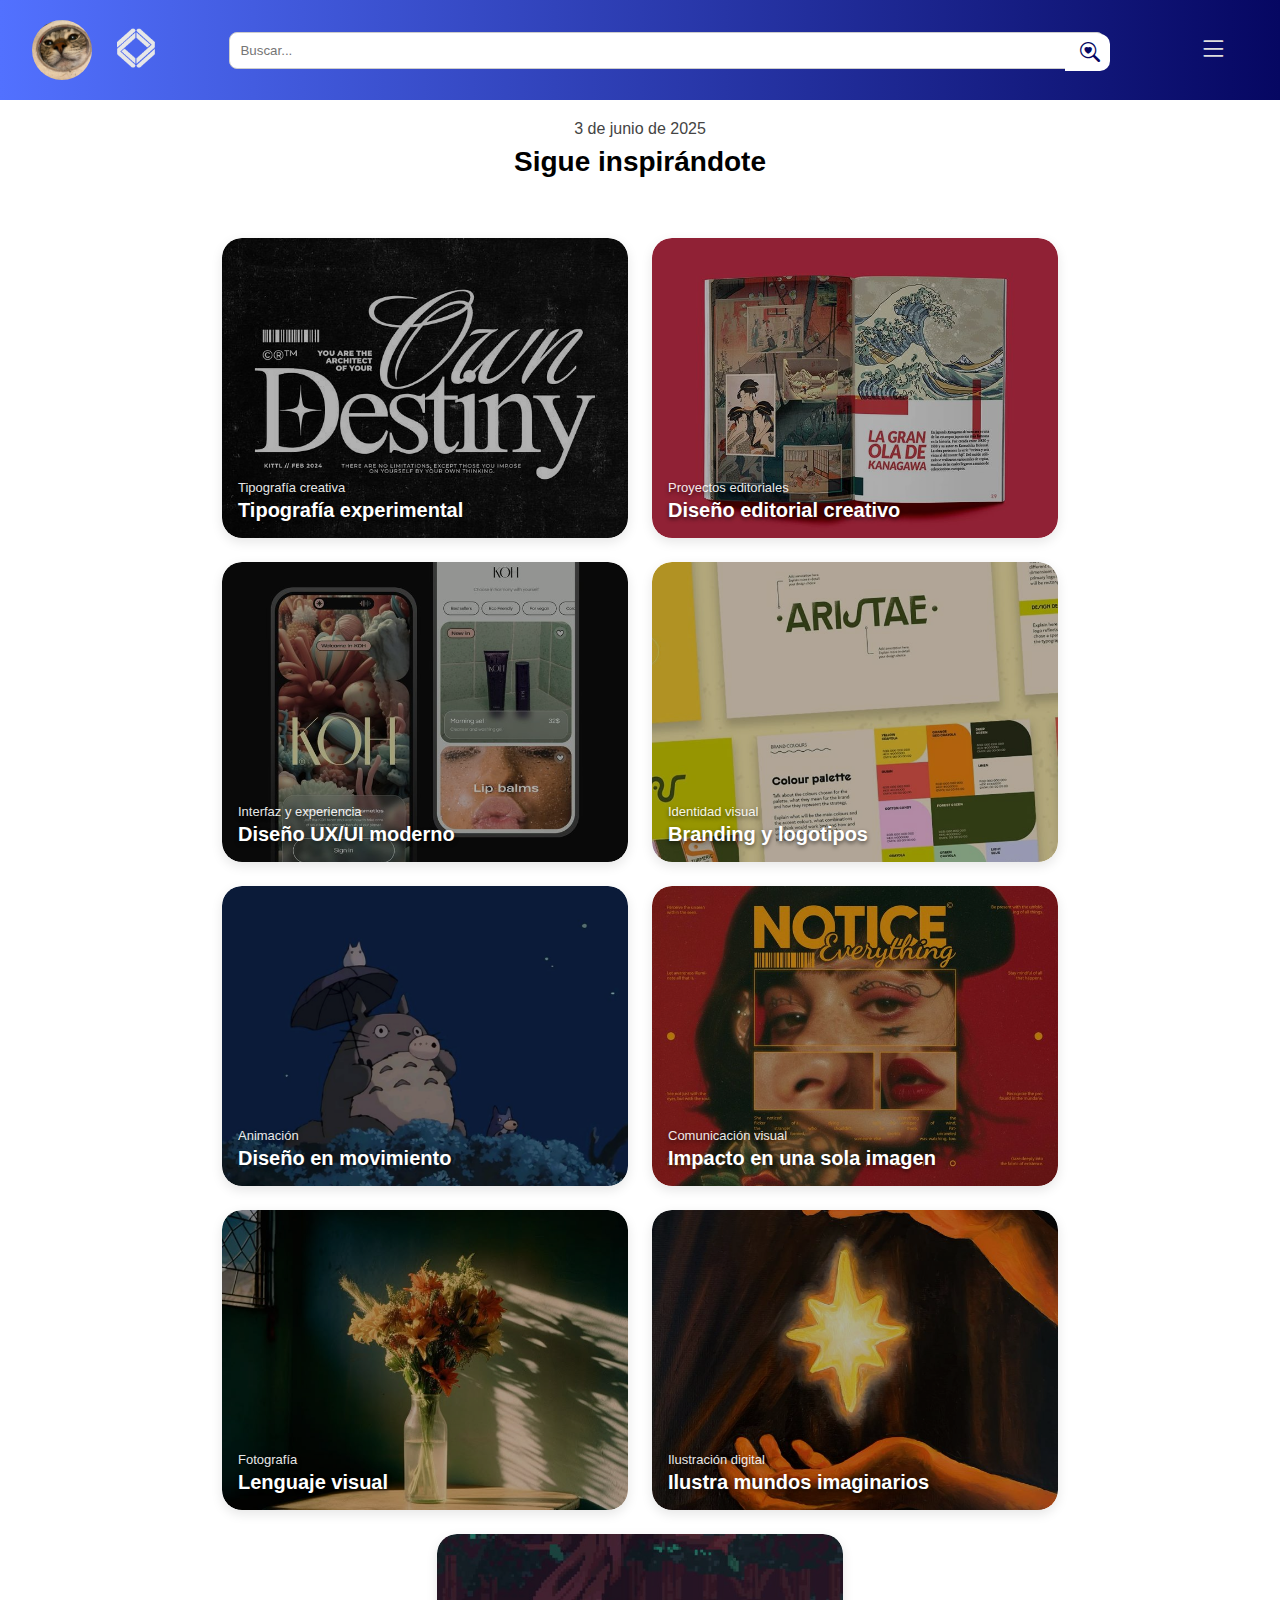
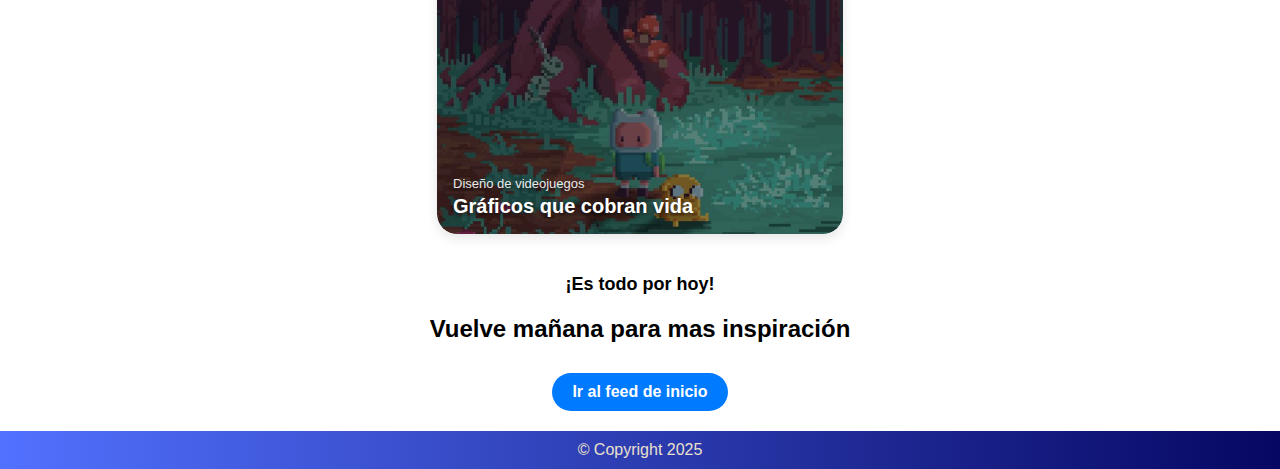
<file: explorar.html>
<!DOCTYPE html>
<html lang="es">
<head>
  <meta charset="UTF-8">
  <title>Sigue inspirándote</title>
  <link rel="stylesheet" href="explorar.css">
  <link rel="stylesheet" href="IntegradorFC.css">
  <link rel="stylesheet" href="https://cdn.jsdelivr.net/npm/bootstrap-icons@1.13.1/font/bootstrap-icons.min.css">
</head>

<body>
   <header id="encabezadopagina">
    <img class="perfil" src="img/conrad.jpg" alt=""> 
    <div>
      <a id="logo">
        <img src="img/logoblanco.png"> </img>
        </div>
        <div class="Buscar">
            <input type="text" placeholder="Buscar...">
            <button class="buscador"> <i class="bi bi-search-heart"></i> </button>
        </div>
      </a>
      <button class="abrir" id="abrir"> <i class="bi bi-list"></i> </button>
      <nav class="nav" id="nav">
       
        <button class="cerrar" id="cerrar"> <i class="bi bi-x-circle"></i></button>
        <ul class="lista">
            <li><a href="IntegradorFC.html" class="menu">Inicio</a></li>
            <li><a href="perfil.html" class="menu">Perfil</a></li> 
            <li><a href="explorar.html" class="menu">Explorar</a></li>
            <li><a href="publicacion.html" class="menu">Publicación</a></li> 
       </ul>
      </nav>    
   </header> 

  <!-- Fecha y título -->
  <div class="fecha">3 de junio de 2025</div>
  <h1 class="titulo">Sigue inspirándote</h1>

  <!-- Contenedor de tarjetas -->
  <div class="cards-container">
    
    <!-- Tarjeta 1 -->
    <div class="card">
      <img src="img/tipografia.jpg" alt="Tipografía experimental">
      <div class="card-texto">
        <p class="categoria">Tipografía creativa</p>
        <h3>Tipografía experimental</h3>
      </div>
    </div>

    <!-- Tarjeta 2 -->
    <div class="card">
      <img src="img/editorial.jpg" alt="Diseño editorial">
      <div class="card-texto">
        <p class="categoria">Proyectos editoriales</p>
        <h3>Diseño editorial creativo</h3>
      </div>
    </div>

    <!-- Tarjeta 3 -->
    <div class="card">
      <img src="img/ui.jpg" alt="Diseño UX/UI">
      <div class="card-texto">
        <p class="categoria">Interfaz y experiencia</p>
        <h3>Diseño UX/UI moderno</h3>
      </div>
    </div>

    <!-- Tarjeta 4 -->
    <div class="card">
      <img src="img/branding.jpg" alt="Branding creativo">
      <div class="card-texto">
        <p class="categoria">Identidad visual</p>
        <h3>Branding y logotipos</h3>
      </div>
    </div>

      <!-- Tarjeta 5 -->
    <div class="card">
      <img src="img/totoro.png" alt="Animación">
      <div class="card-texto">
        <p class="categoria">Animación</p>
        <h3>Diseño en movimiento</h3>
      </div>
    </div>

    <!-- Tarjeta 6 -->
    <div class="card">
      <img src="img/carteles.jpg" alt="Comunicación visual">
      <div class="card-texto">
        <p class="categoria">Comunicación visual</p>
        <h3>Impacto en una sola imagen</h3>
      </div>
    </div>

     <!-- Tarjeta 7 -->
    <div class="card">
      <img src="img/foto.jpg" alt="Fotografía">
      <div class="card-texto">
        <p class="categoria">Fotografía</p>
        <h3>Lenguaje visual</h3>
      </div>
    </div>

     <!-- Tarjeta 8 -->
    <div class="card">
      <img src="img/ilu.jpg" alt="Ilustración digital">
      <div class="card-texto">
        <p class="categoria">Ilustración digital</p>
        <h3>Ilustra mundos imaginarios</h3>
      </div>
    </div>

     <!-- Tarjeta 9 -->
    <div class="card">
      <img src="img/juegos.jpg" alt="Diseño de videojuegos">
      <div class="card-texto">
        <p class="categoria">Diseño de videojuegos</p>
        <h3>Gráficos que cobran vida</h3>
      </div>
    </div>
    
  </div>

  <h3 class="tituloo">¡Es todo por hoy!</h3>
  <h2 class="segundo">Vuelve mañana para mas inspiración</h2>

  <a href="IntegradorFC.html" class="btn-inicio">Ir al feed de inicio</a>

<footer>
   <p>&copy Copyright 2025</p>
</footer>

<script src="IntegradorFC.js" ></script>
</body>
</html>
</file>
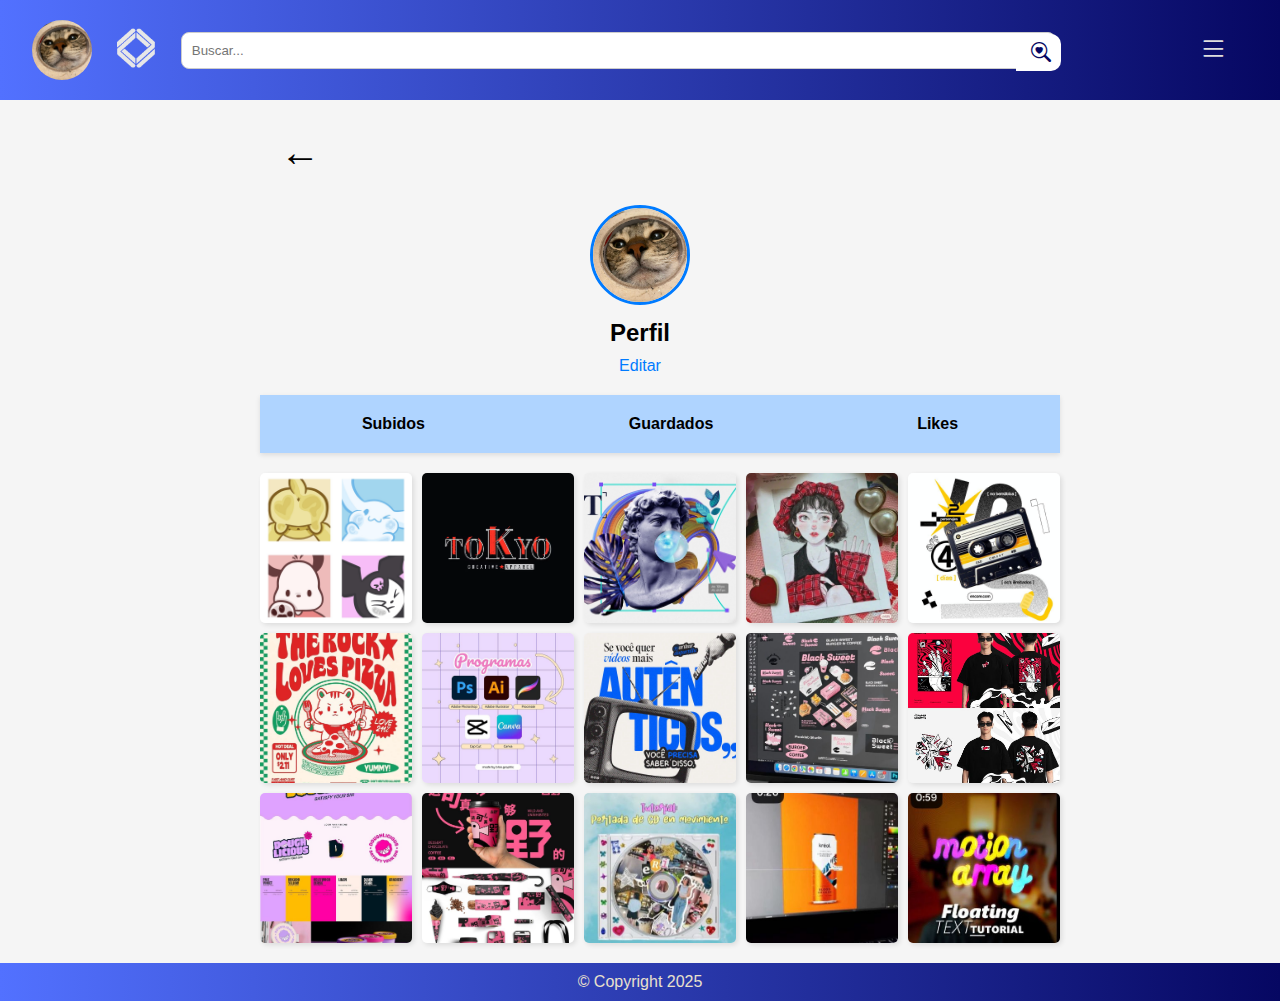
<file: perfil.html>
<!DOCTYPE html>
<html lang="es">
 <head>
    <title>Integrador</title>
    <meta charset="utf-8">
    <meta name="description" content="este es el proyecto Integrador">
    <meta name="keyboards" content="HTML, CSS, UVM">
    <link rel="icon" href="img/logo.png" type="images/png" size="16x16">
    <link rel="stylesheet" href="https://cdn.jsdelivr.net/npm/bootstrap-icons@1.13.1/font/bootstrap-icons.min.css">
    <link rel="stylesheet" href="perfil.css">
    <link rel="stylesheet" href="IntegradorFC.css">
 </head>

<body>
   <header id="encabezadopagina">
    <img class="perfil" src="img/conrad.jpg" alt=""> 
    <div>
      <a id="logo">
        <img src="img/logoblanco.png"> </img>
        </div>
        <div class="Buscar">
            <input type="text" placeholder="Buscar...">
            <button class="buscador"> <i class="bi bi-search-heart"></i> </button>
        </div>
      </a>
      <button class="abrir" id="abrir"> <i class="bi bi-list"></i> </button>
      <nav class="nav" id="nav">
       
        <button class="cerrar" id="cerrar"> <i class="bi bi-x-circle"></i></button>
        <ul class="lista">
            <li><a href="IntegradorFC.html" class="menu">Inicio</a></li>
            <li><a href="perfil.html" class="menu">Perfil</a></li> 
            <li><a href="explorar.html" class="menu">Explorar</a></li>
            <li><a href="publicacion.html" class="menu">Publicación</a></li> 
       </ul>
      </nav>    
   </header> 

    <div class="container">
        <div class="header">
            <div class="back-arrow">&larr;</div>
            <div class="logo"></div>
        </div>
    
        <div class="profile">
            <img src="img/conrad.jpg" alt="Perfil">
            <h1>Perfil</h1>
            <p>Editar</p>
        </div>
        <div class="tabs">
            <div>Subidos</div>
            <div>Guardados</div>
            <div>Likes</div>
        </div>
        <div class="gallery">
            <img src="img/imagen2.jpeg" alt="foto 1">
            <img src="img/imagen3.png" alt="foto 2">
            <img src="img/imagen4.jpg" alt="foto 3">
            <img src="img/imagen5.jpg" alt="foto 4">
            <img src="img/Imagen6.jpeg" alt="foto 5">
            <img src="img/imagen7.jpeg" alt="foto 6">
            <img src="img/imagen8.jpeg" alt="foto 7">
            <img src="img/imagen9.jpeg" alt="foto 8">
            <img src="img/imagen10.jpeg" alt="foto 9">
            <img src="img/imagen11.jpeg" alt="foto 10">
            <img src="img/imagen12.jpeg" alt="foto 11">
            <img src="img/imagen13.jpeg" alt="foto 12">
            <img src="img/imagen14.jpeg" alt="foto 13">
            <img src="img/imagen15.jpeg" alt="foto 14">
            <img src="img/imagen16.jpeg" alt="foto 15">
        </div>
    </div>

<footer>
   <p>&copy Copyright 2025</p>
</footer>

    <script src="IntegradorFC.js"></script>
</body>
</html>
</file>
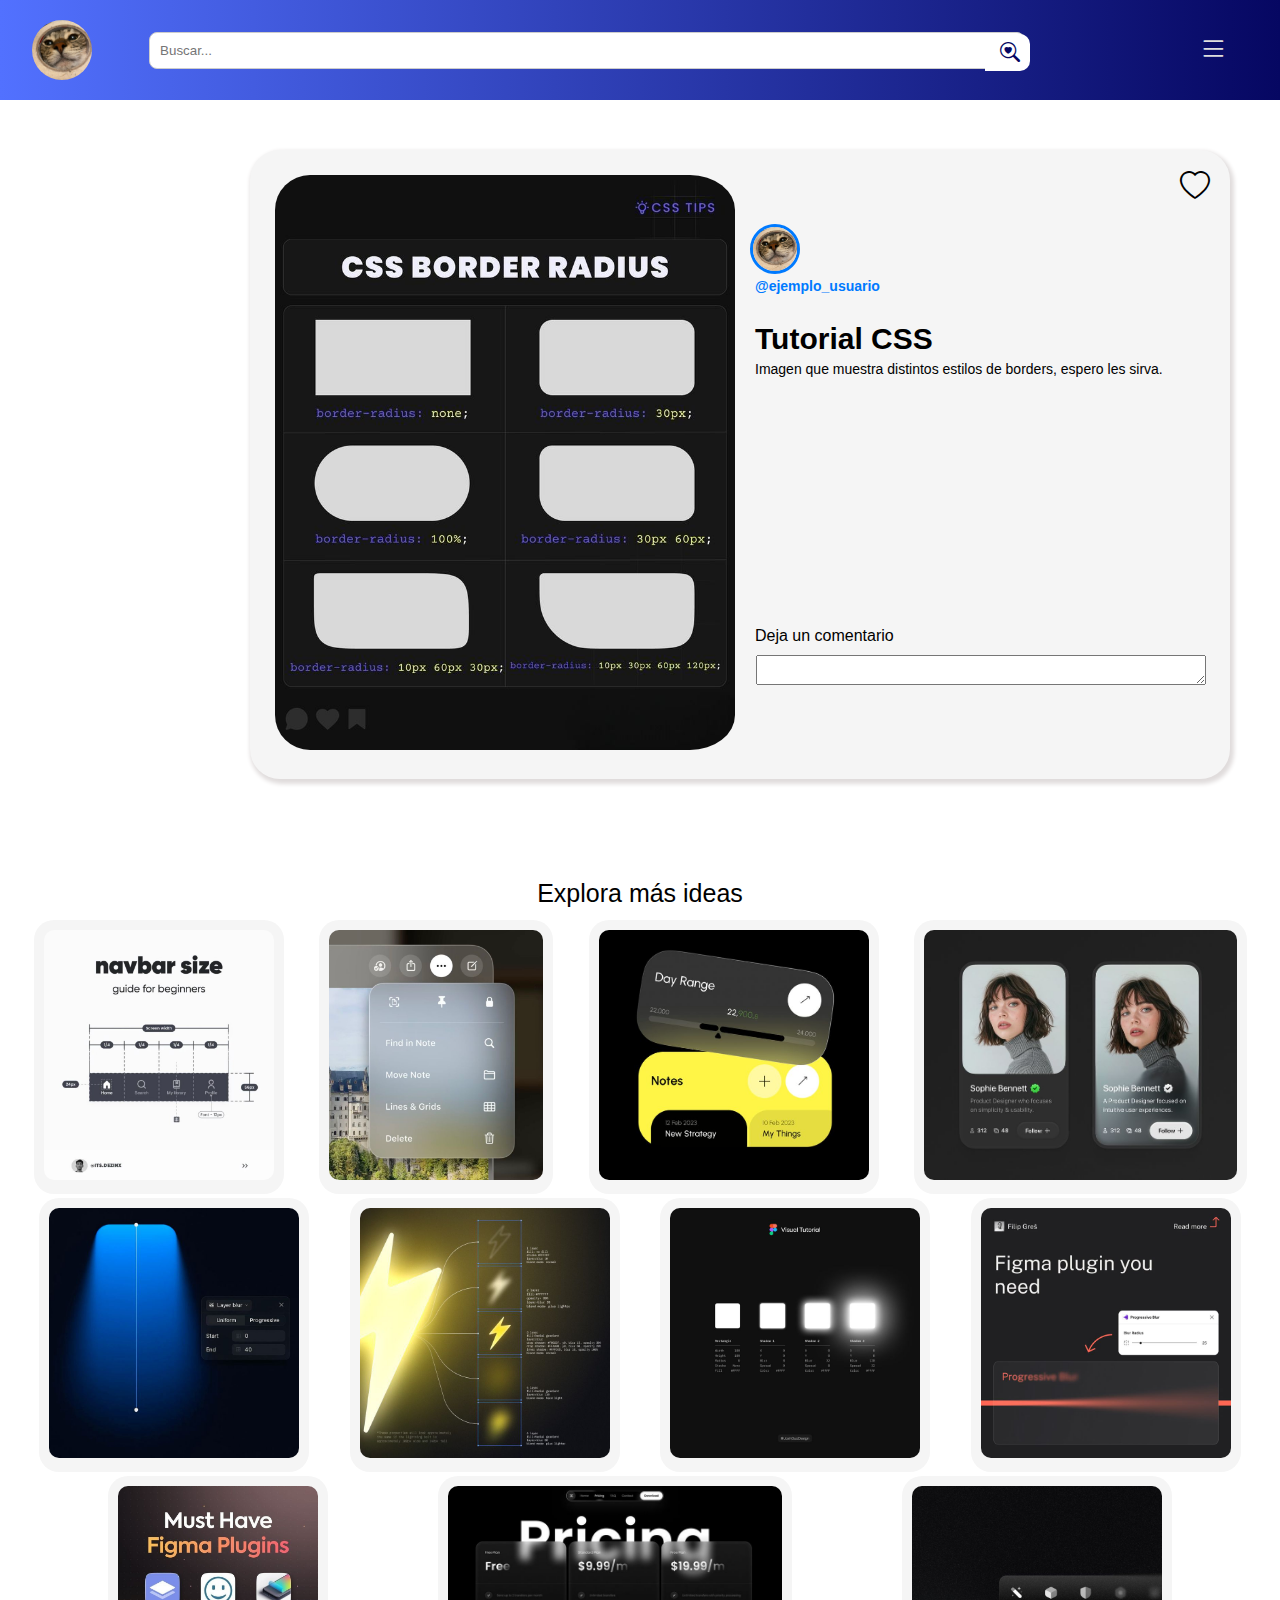
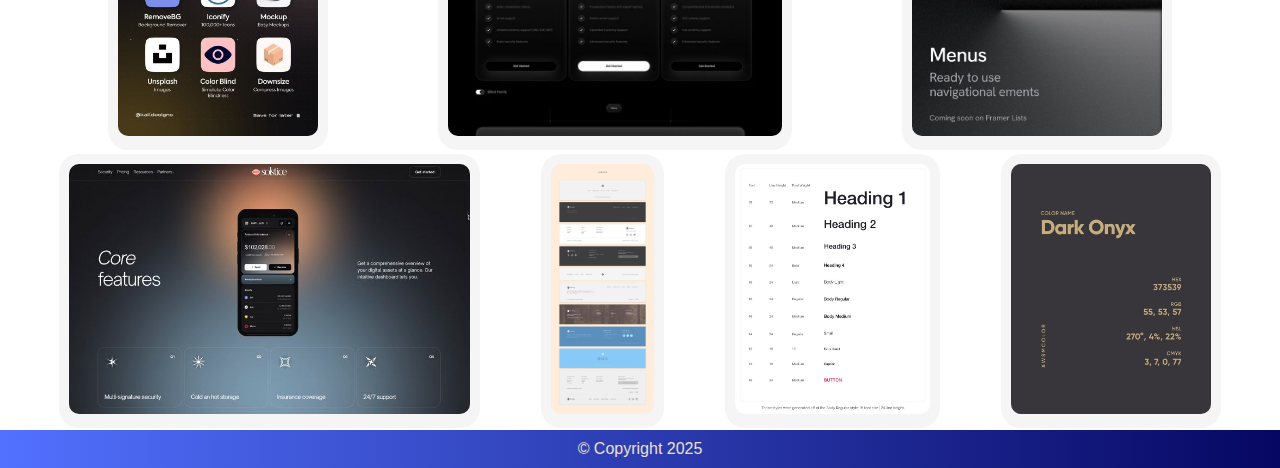
<file: publicacion.html>
<!DOCTYPE html>

<html lang="es">
    <head>
        <meta charset="utf-8">
        <meta name="keyboards" content="HTML, CSS, UVM">
        <link rel="icon" href="imagenes/icono.png" type="images/png" size="16x16">
        <link rel="stylesheet" href="https://cdn.jsdelivr.net/npm/bootstrap-icons@1.13.1/font/bootstrap-icons.min.css">
        <link rel="stylesheet" href="publicacion.css">
        <link rel="stylesheet" href="IntegradorFC.css">
    </head>

    
    <body>
        <header id="encabezadopagina">
            <img class="perfil" src="img/conrad.jpg" alt=""> 
            <a id="logo" href="#">
                <div class="Buscar">
                    <input type="text" placeholder="Buscar...">
                    <button class="buscador"> <i class="bi bi-search-heart"></i> </button>
                </div>
            </a>
            <button class="abrir" id="abrir"> <i class="bi bi-list"></i> </button>
            <nav class="nav" id="nav">
            
                <button class="cerrar" id="cerrar"> <i class="bi bi-x-circle"></i> </button>
                <ul class="lista">
                    <li><a href="IntegradorFC.html" class="menu">Inicio</a></li>
                    <li><a href="perfil.html" class="menu">Perfil</a></li> 
                    <li><a href="explorar.html" class="menu">Explorar</a></li>
                    <li><a href="publicacion.html" class="menu">Publicación</a></li> 
                </ul>
            </nav>    
        </header> 

        <main>
            <section class="cajapadre">
                <article class="publicacion">
                    <div id="imagen">
                       <img id="tutorial" src="img/tutorial.jpg" alt="tutorial css" type="JPEG">
                    </div>

                    <div class="infodiv">
                        <div class="icons">
                            <i class="bi bi-heart"></i>
                        </div>
                        
                        <div class="usuariopubli"> 
                            <div><img class="fotopubli" src="img/conrad.jpg" alt=""></div>
                            <div class="userpubli">@ejemplo_usuario</div>
                        </div>

                        <br>

                        <div>
                            <h1 class="titulopubli">Tutorial CSS </h1>
                            <p class="textopubli">Imagen que muestra distintos estilos de borders, espero les sirva.</p>
                        </div>

                        <div>
                            <span>Deja un comentario</span>
                            <form action="#">
                                <textarea name="comment" id="cuadrocomentario" placeholder=""></textarea>
                            </form>
                        </div>
                    </div>
                </article>
            </section>
        </main>

        <section>
            <section>
                <div class="explorar">Explora más ideas</div>
            </section>

            <section class="cajapadreexplore">
                <div class="cajaexterior">
                    <img class="cajasexplore" src="img/tuto2.jpg" alt="">
                </div>

                <div class="cajaexterior">
                    <img class="cajasexplore" src="img/tuto3.jpg" alt="">
                </div>

                <div class="cajaexterior">
                    <img class="cajasexplore" src="img/tuto4.jpg" alt="">
                </div>

                <div class="cajaexterior">
                    <img class="cajasexplore" src="img/tuto5.jpg" alt="">
                </div>

                <div class="cajaexterior">
                    <img class="cajasexplore" src="img/tuto6.jpg" alt="">
                </div>

                <div class="cajaexterior">
                    <img class="cajasexplore" src="img/tuto7.jpg" alt="">
                </div>

                <div class="cajaexterior">
                    <img class="cajasexplore" src="img/tuto8.jpg" alt="">
                </div>

                <div class="cajaexterior">
                    <img class="cajasexplore" src="img/tuto9.jpg" alt="">
                </div>

                <div class="cajaexterior">
                    <img class="cajasexplore" src="img/tuto10.jpg" alt="">
                </div>

                <div class="cajaexterior">
                    <img class="cajasexplore" src="img/tuto11.jpg" alt="">
                </div>

                <div class="cajaexterior">
                    <img class="cajasexplore" src="img/tuto12.jpg" alt="">
                </div>

                <div class="cajaexterior">
                    <img class="cajasexplore" src="img/tuto13.jpg" alt="">
                </div>

                <div class="cajaexterior">
                    <img class="cajasexplore" src="img/tuto14.jpg" alt="">
                </div>

                <div class="cajaexterior">
                    <img class="cajasexplore" src="img/tuto15.jpg" alt="">
                </div>

                <div class="cajaexterior">
                    <img class="cajasexplore" src="img/tuto16.jpg" alt="">
                </div>
            </section>
        </section>

    <footer>
    <p>&copy Copyright 2025</p>
    </footer>

    <script src="IntegradorFC.js"></script>
    </body>

</html>
</file>
<file: explorar.css>
body {
  margin: 0;
  font-family: Arial, sans-serif;
  text-align: center;
  background-color: #fff;
}

.header {
  background-color: #007aff;
  color: white;
  height: 50px;
  display: flex;
  justify-content: space-between;
  align-items: center;
  padding: 0 16px;
}

.back-arrow {
  font-size: 24px;
  cursor: pointer;
}

.logo {
  font-weight: bold;
  font-size: 18px;
}

.fecha {
  font-size: 16px;
  color: #444;
  margin-bottom: 8px;
  margin-top: 20px;
}

.titulo {
  font-size: 28px;
  font-weight: 800;
  margin: 0 0 40px;
}

/* CONTENEDOR FLEX */
.cards-container {
  display: flex;
  flex-wrap: wrap;
  justify-content: center;
  gap: 24px;
  padding: 20px;
  max-width: 900px;
  margin: 0 auto;
}

/* TARJETAS */
.card {
  width: calc(50% - 24px); /* 2 tarjetas por fila, con espacio entre ellas */
  height: 300px;
  position: relative;
  overflow: hidden;
  border-radius: 20px;
  background-color: white;
  box-shadow: 0 4px 12px rgba(0, 0, 0, 0.1);
  transition: transform 0.2s ease;
  cursor: pointer;
}

.card:hover {
  transform: scale(1.02);
}

.card img {
  width: 100%;
  height: 100%;
  object-fit: cover;
  border-radius: 20px;
  display: block;
}

.card::before {
  content: "";
  position: absolute;
  inset: 0;
  background-color: rgba(0, 0, 0, 0.3);
  z-index: 1;
  border-radius: 20px;
}

.card-texto {
  position: absolute;
  bottom: 16px;
  left: 16px;
  right: 16px;
  color: white;
  z-index: 2;
  text-align: left;
  text-shadow: 0 2px 4px rgba(0, 0, 0, 0.6);
}

.card-texto .categoria {
  font-size: 13px;
  margin: 0;
  opacity: 0.9;
}

.card-texto h3 {
  margin: 4px 0 0 0;
  font-size: 20px;
  font-weight: bold;
}

.tituloo {
  font-size: 18px;
  font-weight: bold;
  color: #000;
  margin-top: 20px;
  margin-bottom: 10px;
}

.segundo {
  font-size: 24px;
  font-weight: bold;
  color: #000;
  margin-top: 20px;
  margin-bottom: 10px;
}

.btn-inicio {
  display: inline-block;
  padding: 10px 20px;
  background-color: #007aff; 
  color: white;
  text-decoration: none;
  border-radius: 25px;
  font-weight: bold;
  transition: background-color 0.3s ease;
  margin: 20px 0;
}

.btn-inicio:hover {
  background-color: #033974; /* Azul más oscuro al pasar el mouse */
}
</file>
<file: IntegradorFC.css>
* {
    margin: 0;
    padding: 0;
    box-sizing: border-box;
}

#encabezadopagina {
    background:linear-gradient(to right, #5271FF, #060762);
    display: flex;
    width: 100%;
    height: 100px;
    padding: 2rem;
    justify-content: space-between;
    align-items: center;
}

.menu {
    text-decoration: none;
    font-family: Arial, Helvetica, sans-serif;
    padding: 10px;
}

.menu:hover {
    background-color: #5271FF;
    padding: 10px;
}

main {
    background-color: #ffffff;
}
#logo {
   float:left;
   width: 80%;
   padding: auto;
}
#logo > img {
    height: 40px;
}

.cuadradito {
    background-color: #7f7f7f;
    float: left;
    padding: 1rem;
    margin: 10px;
    border-radius: 20px;
    color: white;

    text-decoration: none;
    font-family: Arial, Helvetica, sans-serif;
    font-size: 14px;
}

.cuadradito:hover {
    background-color: #060762;
}

.buscar {
    position: relative;
}
input {
    padding: 10px;
    padding-right: 50pc;
    border-radius: 10px;
    background-color: #ffffff;
}

.buscador {
    width: 30px;
    height: 30px;
    background-color: transparent;
    color: #060762;
    font-size: 20px;
    cursor: pointer;
    background-color: #ffffff;
    border-radius: 0 10px 10px 0;
    position: absolute;
    margin-left: -40px;
    padding: 8px 30px 29px 15px;

}
.perfil {
    border-radius: 30px;
    width: 60px;
    height: 60px;
    cursor: pointer;
}
#galeria {
  column-count: 4;
  column-gap: 10px;
  padding: 20px;
}
#galeria img,
#galeria video {
  width: 100%;
  margin-bottom: 10px;
  border-radius: 15px;
  display: block;
  break-inside: avoid; 
  object-fit: cover;
}
#galeria img:hover,
#galeria video:hover {
  transform: scale(1.03);
  box-shadow: 0 0 15px rgba(0, 0, 0, 0.3);
  transition: transform 0.3s ease, box-shadow 0.3s ease;
  cursor: pointer;
}
.lista {
    display: flex;
    list-style-type: none;
    gap: 1rem;
}
.lista li a {
    text-decoration: none;
    color: #dedede;
}
.abrir,
.cerrar {
    display: none;
}
#seccion div h1 {
    padding: 0px 10px;
    font-family: Arial, Helvetica, sans-serif;
}
.cuadros {
    padding: 15px auto;
}
@media screen and (max-width: 2600px) {
    .abrir,
    .cerrar {
        display: block;
        border: 0;
        font-size:1.8rem;
        background-color: transparent;
        cursor: pointer;
        color: #dedede;
    }
    .nav {
        opacity: 0;
        visibility: hidden;
        display: flex;
        flex-direction: column;
        align-items: end;
        gap: 2rem;
        position: absolute;
        top: 0;
        right: 0;
        bottom: 0;
        background-color: #060762;
        padding: 2rem;
        box-shadow: 0 0 0 100vmax rgba(0, 0, 0, .2);
        width: 10%;
    } 
  
    .nav.visible {
        opacity: 1;
        visibility: visible;
    }
    .lista {
        flex-direction: column;
        align-items: end;
    }
}


/* Parte de Cris
Estilos del modal */
.modal {
  display: block; /* Estará visible desde el inicio */
  position: fixed;
  z-index: 1000;
  left: 0; top: 0;
  width: 100%; height: 100%;
  background-color: rgba(0,0,0,0.6);
}


/* Contenido del modal */
.modal-content {
  background-color: #fff;
  margin: 10% auto;
  padding: 40px ;
  border-radius: 12px;
  width: 300px;
  position: relative;
  text-align: center;
}

/* Botón de cierre */
.close {
  position: absolute;
  top: 10px; right: 15px;
  font-size: 22px;
  cursor: pointer;
}

/* Inputs y botones */
input {
  width: 90%;
  padding: 10px;
  margin: 8px 0;
  border: 1px solid #ccc;
  border-radius: 8px;
}

button {
  padding: 10px 20px;
  margin: 10px 0;
  cursor: pointer;
  border: none;
  border-radius: 8px;
}

.google-btn {
  background-color: #db4437;
  color: white;
}

.facebook-btn {
  background-color: #3b5998;
  color: white;
}

#logoazul {
     margin-bottom: 10px;
}

#email{
    margin: 15px 0px;
}

#password{
    margin: 15px 0px;
}

.social-login{
    margin-top: 20px;
}

#inicio {
    font-family: Arial, Helvetica, sans-serif;
}

.textoinicio {
    font-family: Arial, Helvetica, sans-serif;
}

footer {
    background:linear-gradient(to right, #5271FF, #060762);
    color: #e9e0cd;
    font-family: 'Franklin Gothic Medium', 'Arial Narrow', Arial, sans-serif;
    padding: 10px;
    text-align: center;
}
</file>
<file: perfil.css>
/* Estilos generales */
body {
    font-family: Arial, sans-serif;
    margin: 0;
    padding: 0;
    background-color: #f5f5f5;
}

.container {
    max-width: 800px;
    margin: auto;
    padding: 20px;
}

/* Encabezado */
.header {
    display: flex;
    align-items: center;
    justify-content: space-between;
    color: white;
    padding: 10px 20px;
    font-size: 20px;
    font-weight: bold;
}

.back-arrow {
    cursor: pointer;
    color: black;
    font-size: 40px;
    text-decoration: none;
}

/* Perfil */
.profile {
    text-align: center;
    margin-top: 20px;
}

.profile img {
    width: 100px;
    height: 100px;
    border-radius: 50%;
    border: 3px solid #007BFF;
}

.profile h1 {
    font-size: 24px;
    margin: 10px 0;
}

.profile p {
    color: #007BFF;
    cursor: pointer;
}

/* Tabs */
.tabs {
    display: flex;
    justify-content: space-around;
    margin-top: 20px;
    padding: 10px 0;
    background-color: rgb(175, 212, 255);
    box-shadow: 0px 2px 5px rgba(0, 0, 0, 0.1);
    width: 800px;
}

.tabs div {
    padding: 10px 20px;
    cursor: pointer;
    font-weight: bold;
}

.tabs div:hover {
    color: #007BFF;
}

/* Galería */
.gallery {
    width: 800px;
    display: grid;
    grid-template-columns: repeat(auto-fit, minmax(150px, 1fr));
    gap: 10px;
    justify-content: center;
    margin-top: 20px;
    
}

.gallery img {
    width: 100%;
    height: 150px;
    object-fit: cover;
    border-radius: 5px;
    box-shadow: 2px 2px 5px rgba(0, 0, 0, 0.1);
    transition: transform 0.3s ease-in-out;
}

.gallery img:hover {
    transform: scale(1.1);
}
</file>
<file: publicacion.css>
* {
    margin: 0;
    padding: 0;
    box-sizing: border-box;
}

#encabezadopagina {
    background: #007aff;
    display: flex;
    width: 100%;
    height: 100px;
    padding: 2rem;
    justify-content: space-between;
    align-items: center;
}

main {
    background-color: #ffffff;
}

.buscar {
    position: relative;
}

input {
    padding: 10px;
    padding-right: 50pc;
    border-radius: 10px;
    background-color: #f5f5f5;
}

.buscador {
    width: 30px;
    height: 30px;
    background-color: transparent;
    color: #060762;
    font-size: 20px;
    cursor: pointer;
    background-color: #f5f5f5;
    border-radius: 0 10px 10px 0;
    position: absolute;
    margin-left: -40px;
    padding: 8px 30px 29px 15px;

}

.perfil {
    border-radius: 30px;
    width: 60px;
    height: 60px;
    cursor: pointer;
}

.lista {
    display: flex;
    list-style-type: none;
    gap: 1rem;
}

.lista li a {
    text-decoration: none;
    color: #dedede;
}

#seccion div h1 {
    padding: 0px 10px;
}

.cuadros {
    padding: 15px auto;
}

@media screen and (max-width: 2600px) {
    .abrir,
    .cerrar {
        display: block;
        border: 0;
        font-size:1.8rem;
        background-color: transparent;
        cursor: pointer;
    
    }
    .abrir {
        color: #060762;
    }

    .cerrar {
        color: #dedede;
    }

    .nav {
        opacity: 0;
        visibility: hidden;
        display: flex;
        flex-direction: column;
        align-items: end;
        gap: 2rem;
        position: absolute;
        top: 0;
        right: 0;
        bottom: 0;
        background-color: #060762;
        padding: 2rem;
        box-shadow: 0 0 0 100vmax rgba(0, 0, 0, .2);
        width: 10%;
    } 
  
    .nav.visible {
        opacity: 1;
        visibility: visible;
    }

    .lista {
        flex-direction: column;
        align-items: end;
    }
}

/*publi*/

.publicacion {
    display: flex;
    width: 980px;
    margin: 50px 250px;

    border-radius: 30px;
    box-shadow: 2px 3px 4px 2px #e0dcdc;



    background-color: #f5f5f5;
}


/*intento 2*/
#tutorial {
    width: 500px;
    height: auto;
    flex: 1;

    padding: 25px 15px 25px 25px;
    border-radius: 60px;
}

.infodiv {
    flex: 1;
    height: auto;
}

.icons {
    text-align: end;
    margin: 20px;
    font-size: 30px;
}

.icons:hover {
    color: #007aff;
    font-size: 35px;
    font-weight: 500;
}

/*usuario autor de la publicacion*/
.usuariopubli {
    display: flexbox;
}

.fotopubli {
    border-radius: 30px;
    width: 50px;
    height: 50px;
    cursor: pointer;
    border: #007aff solid 3px;
}

.userpubli {
    font-family: Arial, Helvetica, sans-serif;
    font-weight: bold;
    font-size: 14px;

    margin-left: 5px;
    color: #007aff;
}

.titulopubli {
    font-family: Arial, Helvetica, sans-serif;
    padding: 10px 20px 0px 5px;
    font-size: 30px;
}

.textopubli {
    font-family: Arial, Helvetica, sans-serif;
    font-size: 14px;
    padding: 5px 0px 250px 5px;
}

span {
    font-family: Arial, Helvetica, sans-serif;
    padding: 0px 20px 10px 5px;
}

#cuadrocomentario {
    font-family: Arial, Helvetica, sans-serif;
    margin-top: 10px;
}

/* fin de usuario autor de la publicacion*/

#cuadrocomentario {
    height: 30px;
    width: 450px;
    margin-left: 6px;
}

/*explorar*/

.cajapadreexplore {
    display: flex;
    justify-content: space-evenly;
    flex-wrap: wrap;
}

.cajasexplore {
    height: 250px;
    object-fit: scale-down;
    border-radius: 10px;
    
}

.explorar {
    font-family: Arial, Helvetica, sans-serif;
    font-size: 25px;
    margin-top: 100px;
    margin-bottom: 10px;
    text-align: center;

}

.cajaexterior {
    height: auto;
    background-color: #f5f5f5;
    padding: 10px;
    border-radius: 20px;
    margin: 2px;
}  

.cajasexplore:hover {
    height: 250px;
    background-color: #f5f5f5;
    padding: 5px;
    border-radius: 20px;
}
</file>
